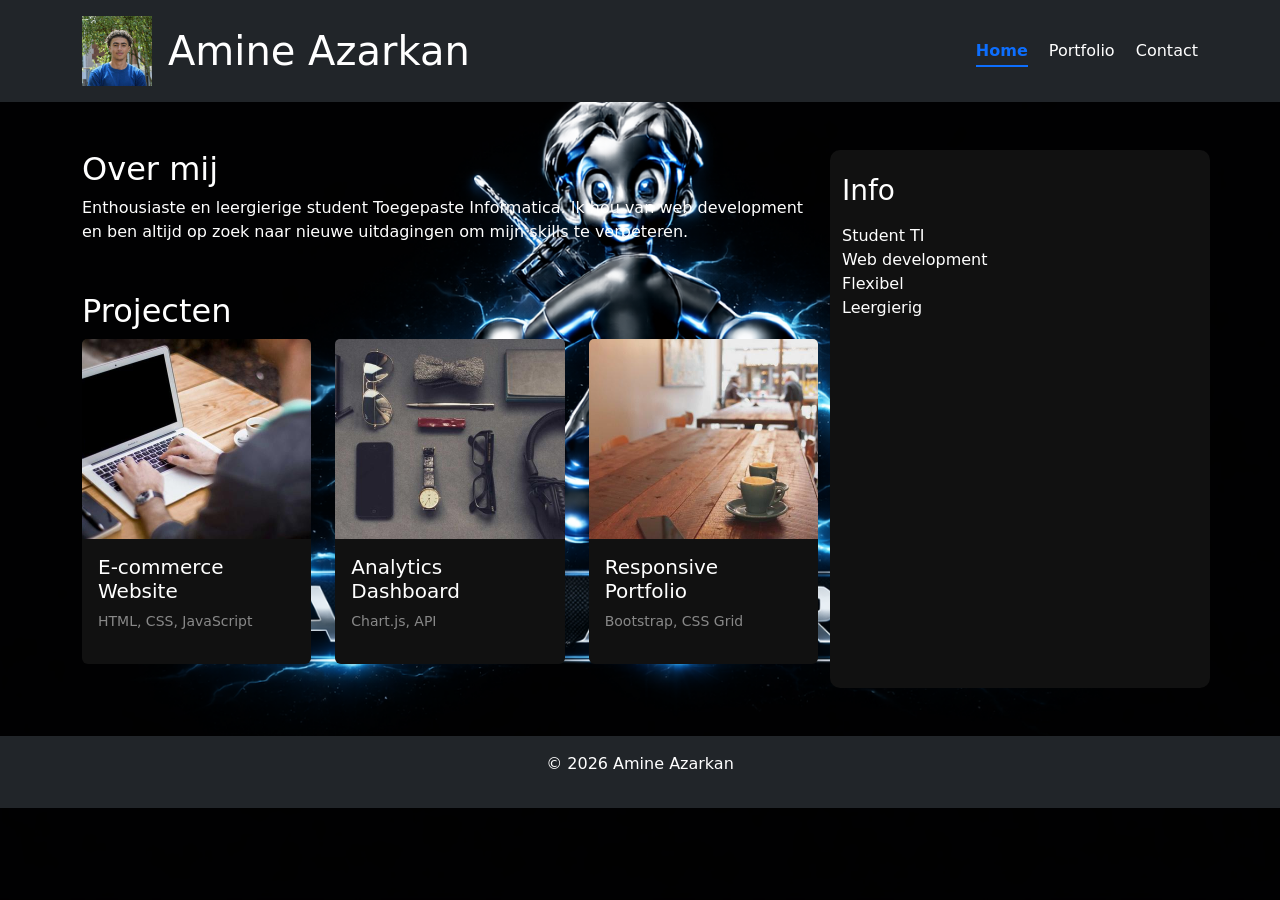
<file: index.html>
<!DOCTYPE html>
<html lang="nl">
<head>
    <meta charset="UTF-8">
    <meta name="viewport" content="width=device-width, initial-scale=1">
    <title>Amine Azarkan Portfolio - Home</title>
    <link href="https://cdn.jsdelivr.net/npm/bootstrap@5.3.3/dist/css/bootstrap.min.css" rel="stylesheet">
    <link rel="stylesheet" href="./css/styles.css">
    <link rel="stylesheet" href="./css/reset.css">
</head>

<body>

<header class="navbar-custom p-3 bg-dark">
    <div class="container d-flex justify-content-between align-items-center">
        <a href="index.html">
            <img src="./assets/amine.png" alt="Logo" class="me-3" style="height: 70px;">
        </a>
        <h1 class="mb-0 text-white">Amine Azarkan</h1>
        <nav class="ms-auto">
            <a href="index.html" class="text-white me-3 active">Home</a>
            <a href="portfolio.html" class="text-white me-3">Portfolio</a>
            <a href="contact.html" class="text-white">Contact</a>
        </nav>
    </div>
</header>

<div class="container mt-5">
    <div class="row">
        <main class="col-lg-8 col-md-8 col-sm-12">
            <section>
                <h2>Over mij</h2>
                <p>Enthousiaste en leergierige student Toegepaste Informatica. Ik hou van web development en ben altijd op zoek naar nieuwe uitdagingen om mijn skills te verbeteren.</p>
            </section>

            <section class="mt-5">
                <h2>Projecten</h2>
                <div class="row">
                    <div class="col-md-4 col-sm-6 mb-4">
                        <div class="card">
                            <a href="project1.html">
                                <img src="/assets/E-commerceWebsite.jpg" class="card-img-top" alt="Project 1">
                            </a>
                            <div class="card-body">
                                <h5 class="card-title"><a href="project1.html">E-commerce Website</a></h5>
                                <p class="small text-white-50">HTML, CSS, JavaScript</p>
                            </div>
                        </div>
                    </div>

                    <div class="col-md-4 col-sm-6 mb-4">
                        <div class="card">
                            <a href="project2.html">
                                <img src="/assets/AnalyticsDashboard.jpg" class="card-img-top" alt="Project 2">
                            </a>
                            <div class="card-body">
                                <h5 class="card-title"><a href="project2.html">Analytics Dashboard</a></h5>
                                <p class="small text-white-50">Chart.js, API</p>
                            </div>
                        </div>
                    </div>

                    <div class="col-md-4 col-sm-6 mb-4">
                        <div class="card">
                            <a href="project3.html">
                                <img src="/assets/ResposivePortfolio.jpg" class="card-img-top" alt="Project 3">
                            </a>
                            <div class="card-body">
                                <h5 class="card-title"><a href="project3.html">Responsive Portfolio</a></h5>
                                <p class="small text-white-50">Bootstrap, CSS Grid</p>
                            </div>
                        </div>
                    </div>
                </div>
            </section>
        </main>

        <aside class="col-lg-4 col-md-4 col-sm-12">
            <h3 class="text-white">Info</h3>
            <ul class="text-white list-unstyled">
                <li>Student TI</li>
                <li>Web development</li>
                <li>Flexibel</li>
                <li>Leergierig</li>
            </ul>
        </aside>
    </div>
</div>

<footer class="bg-dark text-white text-center p-3 mt-5">
    <p>&copy; <span id="year"></span> Amine Azarkan</p>
</footer>
<script src="./js/script.js"></script>
</body>
</html>
</file>
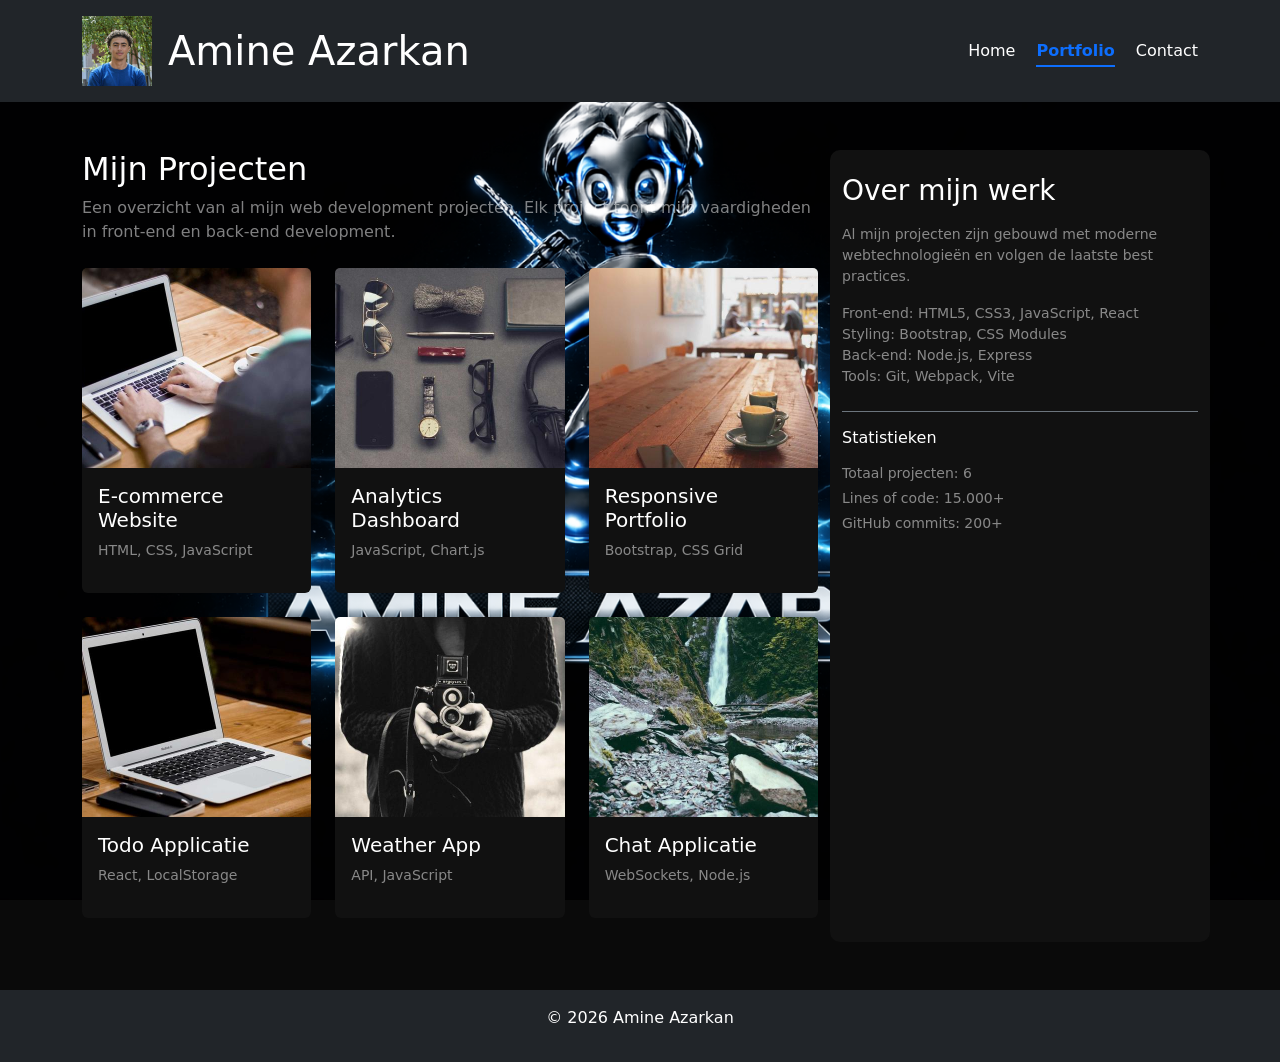
<file: portfolio.html>
<!DOCTYPE html>
<html lang="nl">
<head>
    <meta charset="UTF-8">
    <meta name="viewport" content="width=device-width, initial-scale=1">
    <title>Amine Azarkan Portfolio - Alle Projecten</title>
    <link href="https://cdn.jsdelivr.net/npm/bootstrap@5.3.3/dist/css/bootstrap.min.css" rel="stylesheet">
    <link rel="stylesheet" href="./css/styles.css">
    <link rel="stylesheet" href="./css/reset.css">
</head>

<body>

<header class="navbar-custom p-3 bg-dark">
    <div class="container d-flex justify-content-between align-items-center">
        <a href="index.html">
            <img src="./assets/amine.png" alt="Logo" class="me-3" style="height: 70px;">
        </a>
        <h1 class="mb-0 text-white">Amine Azarkan</h1>
        <nav class="ms-auto">
            <a href="index.html" class="text-white me-3">Home</a>
            <a href="portfolio.html" class="text-white me-3 active">Portfolio</a>
            <a href="contact.html" class="text-white">Contact</a>
        </nav>
    </div>
</header>

<div class="container mt-5">
    <div class="row">
        <main class="col-lg-8 col-md-8 col-sm-12">
            <h2>Mijn Projecten</h2>
            <p class="text-white-50 mb-4">Een overzicht van al mijn web development projecten. Elk project toont mijn vaardigheden in front-end en back-end development.</p>
            <section class="row">
                <div class="col-md-4 col-sm-6 mb-4">
                    <div class="card">
                        <a href="project1.html">
                            <img src="/assets/E-commerceWebsite.jpg" class="card-img-top" alt="E-commerce Website">
                        </a>
                        <div class="card-body">
                            <h5 class="card-title">
                                <a href="project1.html">E-commerce Website</a>
                            </h5>
                            <p class="small text-white-50">HTML, CSS, JavaScript</p>
                        </div>
                    </div>
                </div>

                <div class="col-md-4 col-sm-6 mb-4">
                    <div class="card">
                        <a href="project2.html">
                            <img src="/assets/AnalyticsDashboard.jpg" class="card-img-top" alt="Analytics Dashboard">
                        </a>
                        <div class="card-body">
                            <h5 class="card-title">
                                <a href="project2.html">Analytics Dashboard</a>
                            </h5>
                            <p class="small text-white-50">JavaScript, Chart.js</p>
                        </div>
                    </div>
                </div>

                <div class="col-md-4 col-sm-6 mb-4">
                    <div class="card">
                        <a href="project3.html">
                            <img src="/assets/ResposivePortfolio.jpg" class="card-img-top" alt="Responsive Portfolio">
                        </a>
                        <div class="card-body">
                            <h5 class="card-title">
                                <a href="project3.html">Responsive Portfolio</a>
                            </h5>
                            <p class="small text-white-50">Bootstrap, CSS Grid</p>
                        </div>
                    </div>
                </div>

                <div class="col-md-4 col-sm-6 mb-4">
                    <div class="card">
                        <a href="project4.html">
                            <img src="/assets/TodoApplicatie.jpg" class="card-img-top" alt="Todo App">
                        </a>
                        <div class="card-body">
                            <h5 class="card-title">
                                <a href="project4.html">Todo Applicatie</a>
                            </h5>
                            <p class="small text-white-50">React, LocalStorage</p>
                        </div>
                    </div>
                </div>

                <div class="col-md-4 col-sm-6 mb-4">
                    <div class="card">
                        <a href="project5.html">
                            <img src="/assets/WeatherApp.jpg" class="card-img-top" alt="Weather App">
                        </a>
                        <div class="card-body">
                            <h5 class="card-title">
                                <a href="project5.html">Weather App</a>
                            </h5>
                            <p class="small text-white-50">API, JavaScript</p>
                        </div>
                    </div>
                </div>

                <div class="col-md-4 col-sm-6 mb-4">
                    <div class="card">
                        <a href="project6.html">
                            <img src="/assets/ChatApplicatie.jpg" class="card-img-top" alt="Chat App">
                        </a>
                        <div class="card-body">
                            <h5 class="card-title">
                                <a href="project6.html">Chat Applicatie</a>
                            </h5>
                            <p class="small text-white-50">WebSockets, Node.js</p>
                        </div>
                    </div>
                </div>
            </section>
        </main>

        <aside class="col-lg-4 col-md-4 col-sm-12">
            <h3 class="text-white">Over mijn werk</h3>
            <p class="text-white-50 small">Al mijn projecten zijn gebouwd met moderne webtechnologieën en volgen de laatste best practices.</p>
            <ul class="text-white-50 small list-unstyled mt-3">
                <li>Front-end: HTML5, CSS3, JavaScript, React</li>
                <li>Styling: Bootstrap, CSS Modules</li>
                <li>Back-end: Node.js, Express</li>
                <li>Tools: Git, Webpack, Vite</li>
            </ul>
            <div class="mt-4 pt-3 border-top border-secondary">
                <h4 class="text-white fs-6">Statistieken</h4>
                <p class="text-white-50 small mb-1">Totaal projecten: 6</p>
                <p class="text-white-50 small mb-1">Lines of code: 15.000+</p>
                <p class="text-white-50 small">GitHub commits: 200+</p>
            </div>
        </aside>
    </div>
</div>

<footer class="bg-dark text-white text-center p-3 mt-5">
    <p>&copy; <span id="year"></span> Amine Azarkan</p>
</footer>
<script src="./js/script.js"></script>
</body>
</html>
</file>
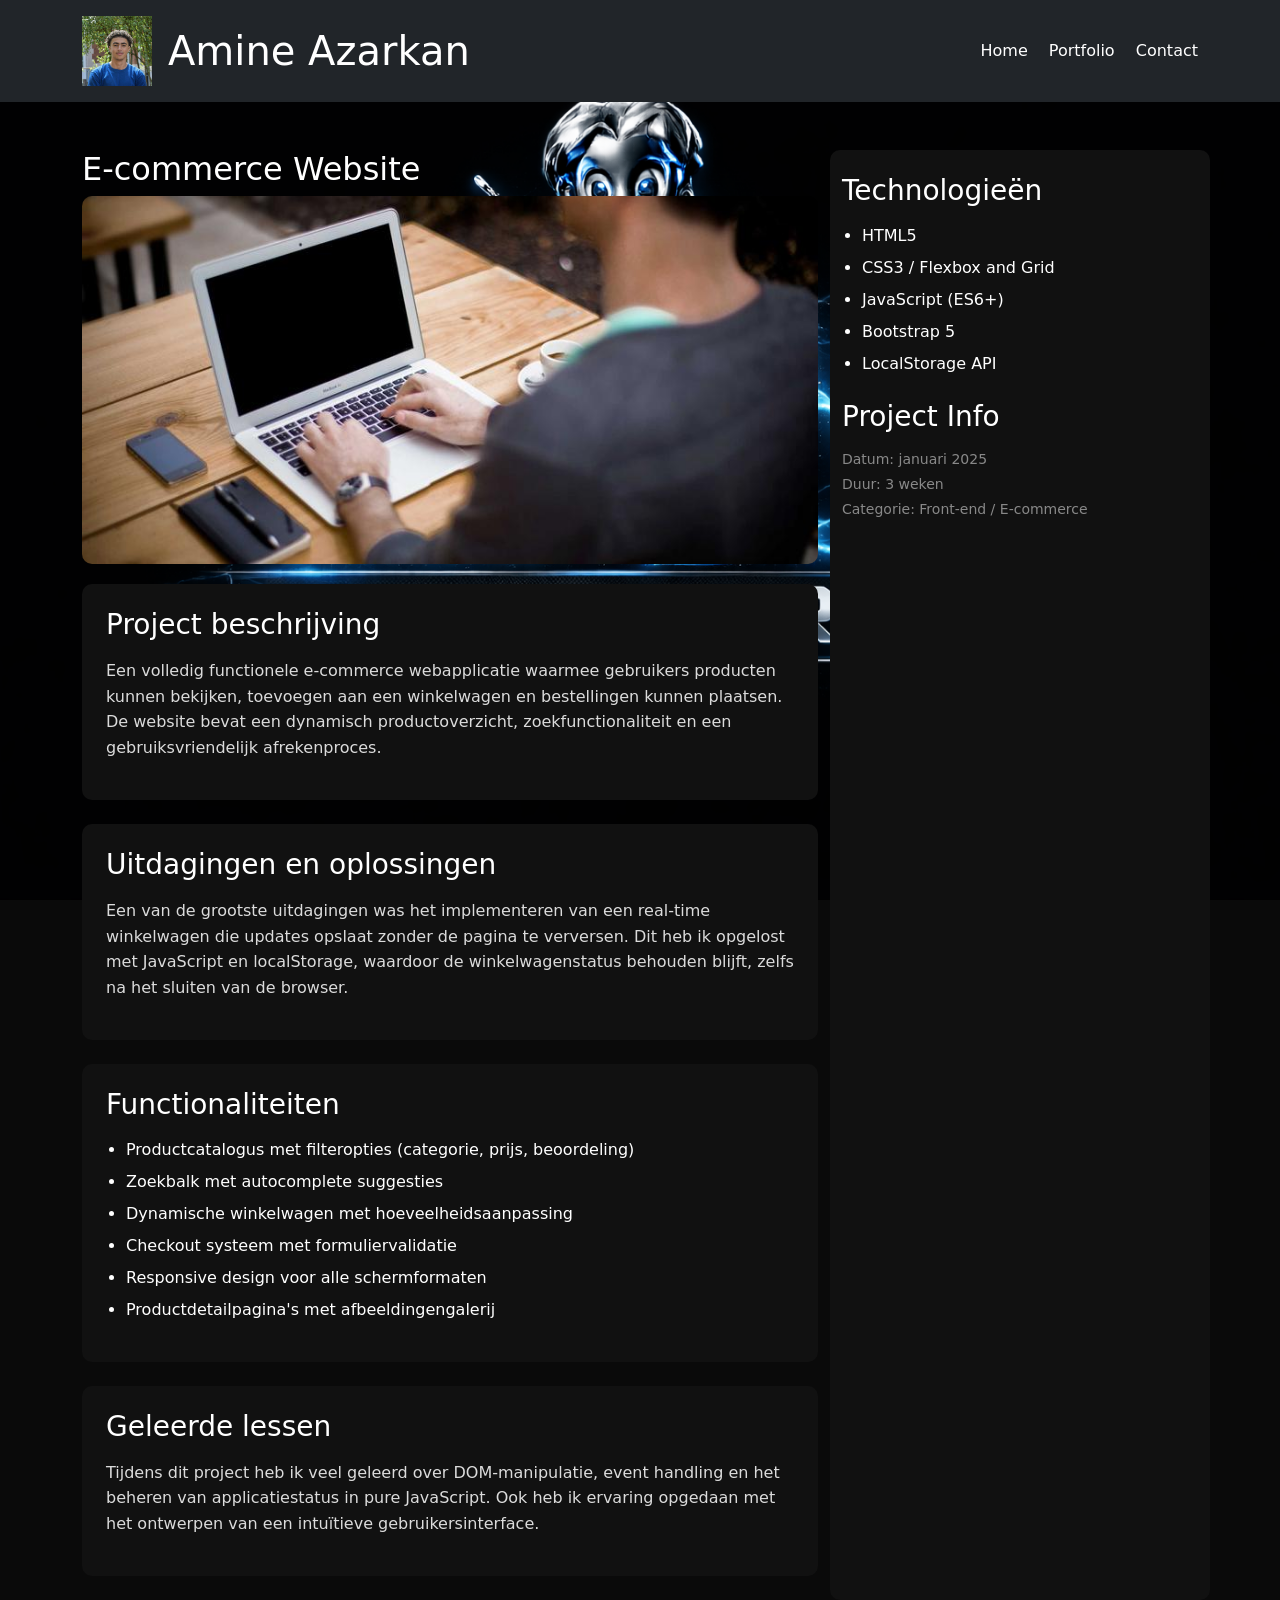
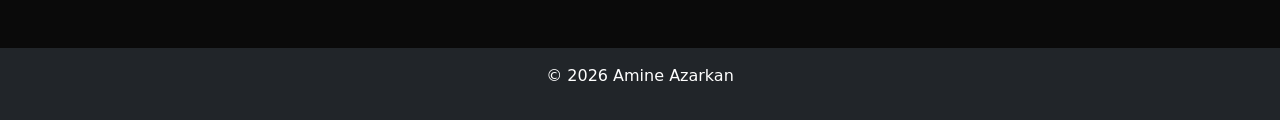
<file: project1.html>
<!DOCTYPE html>
<html lang="nl">
<head>
    <meta charset="UTF-8">
    <meta name="viewport" content="width=device-width, initial-scale=1">
    <title>Amine Azarkan Portfolio - E-commerce Website</title>
    <link href="https://cdn.jsdelivr.net/npm/bootstrap@5.3.3/dist/css/bootstrap.min.css" rel="stylesheet">
    <link rel="stylesheet" href="./css/styles.css">
    <link rel="stylesheet" href="./css/reset.css">
</head>

<body>

<header class="navbar-custom p-3 bg-dark">
    <div class="container d-flex justify-content-between align-items-center">
        <a href="index.html">
            <img src="./assets/amine.png" alt="Logo" class="me-3" style="height: 70px;">
        </a>
        <h1 class="mb-0 text-white">Amine Azarkan</h1>
        <nav class="ms-auto">
            <a href="index.html" class="text-white me-3">Home</a>
            <a href="portfolio.html" class="text-white me-3">Portfolio</a>
            <a href="contact.html" class="text-white">Contact</a>
        </nav>
    </div>
</header>

<div class="container mt-5">
    <div class="row">
        <main class="col-lg-8 col-md-8 col-sm-12">
            <h2>E-commerce Website</h2>
            <img src="/assets/E-commerceWebsite.jpg" class="project-detail-img" alt="E-commerce Website">
            
            <div class="project-content">
                <h3>Project beschrijving</h3>
                <p>Een volledig functionele e-commerce webapplicatie waarmee gebruikers producten kunnen bekijken, toevoegen aan een winkelwagen en bestellingen kunnen plaatsen. De website bevat een dynamisch productoverzicht, zoekfunctionaliteit en een gebruiksvriendelijk afrekenproces.</p>
            </div>
            
            <div class="project-content">
                <h3>Uitdagingen en oplossingen</h3>
                <p>Een van de grootste uitdagingen was het implementeren van een real-time winkelwagen die updates opslaat zonder de pagina te verversen. Dit heb ik opgelost met JavaScript en localStorage, waardoor de winkelwagenstatus behouden blijft, zelfs na het sluiten van de browser.</p>
            </div>
            
            <div class="project-content">
                <h3>Functionaliteiten</h3>
                <ul class="tech-list">
                    <li>Productcatalogus met filteropties (categorie, prijs, beoordeling)</li>
                    <li>Zoekbalk met autocomplete suggesties</li>
                    <li>Dynamische winkelwagen met hoeveelheidsaanpassing</li>
                    <li>Checkout systeem met formuliervalidatie</li>
                    <li>Responsive design voor alle schermformaten</li>
                    <li>Productdetailpagina's met afbeeldingengalerij</li>
                </ul>
            </div>
            
            <div class="project-content">
                <h3>Geleerde lessen</h3>
                <p>Tijdens dit project heb ik veel geleerd over DOM-manipulatie, event handling en het beheren van applicatiestatus in pure JavaScript. Ook heb ik ervaring opgedaan met het ontwerpen van een intuïtieve gebruikersinterface.</p>
            </div>
        </main>

        <aside class="col-lg-4 col-md-4 col-sm-12">
            <h3>Technologieën</h3>
            <ul class="tech-list">
                <li>HTML5</li>
                <li>CSS3 / Flexbox and Grid</li>
                <li>JavaScript (ES6+)</li>
                <li>Bootstrap 5</li>
                <li>LocalStorage API</li>
            </ul>
            <h3 class="mt-4">Project Info</h3>
            <p class="text-white-50 small mb-1">Datum: januari 2025</p>
            <p class="text-white-50 small mb-1">Duur: 3 weken</p>
            <p class="text-white-50 small">Categorie: Front-end / E-commerce</p>
        </aside>
    </div>
</div>

<footer class="bg-dark text-white text-center p-3 mt-5">
    <p>&copy; <span id="year"></span> Amine Azarkan</p>
</footer>
<script src="./js/script.js"></script>
</body>
</html>
</file>
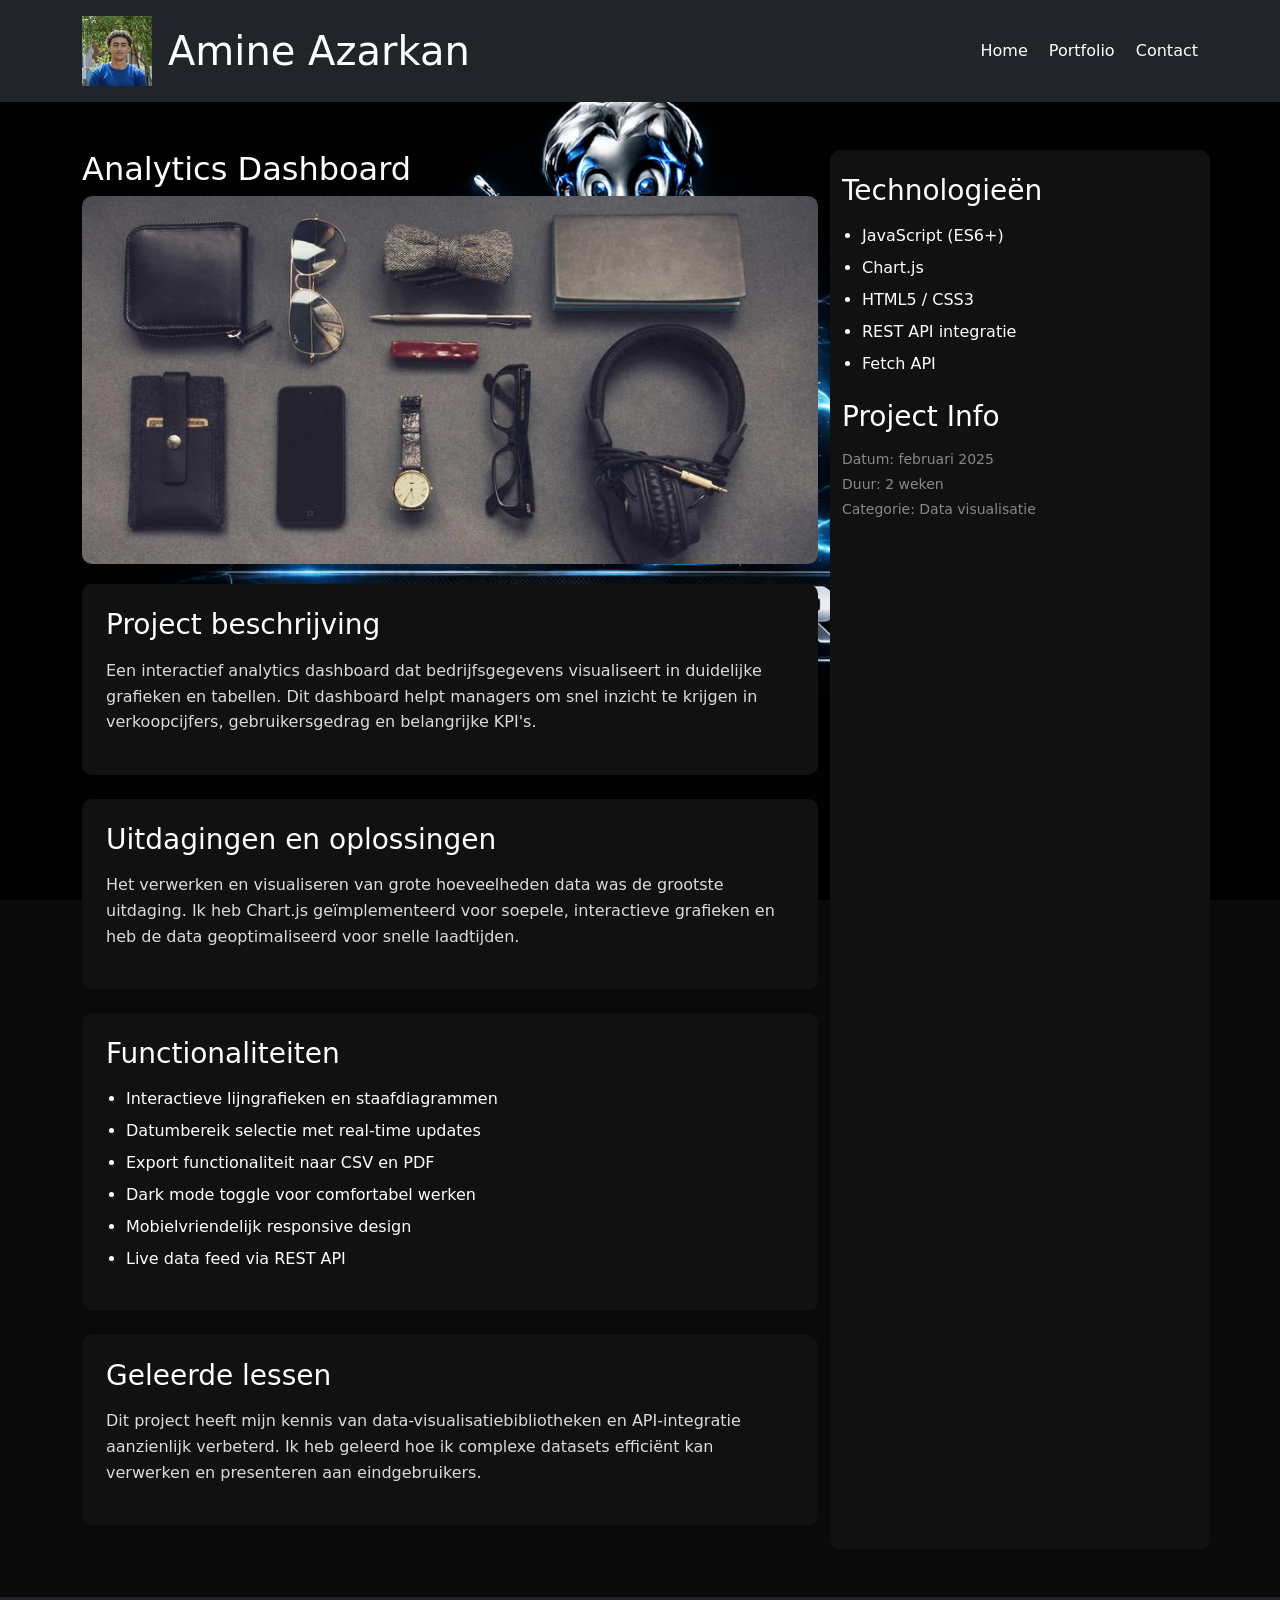
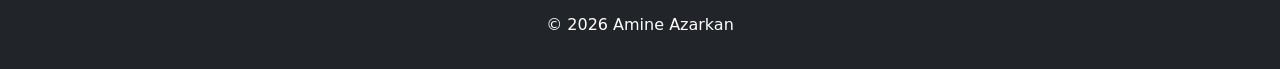
<file: project2.html>
<!DOCTYPE html>
<html lang="nl">
<head>
    <meta charset="UTF-8">
    <meta name="viewport" content="width=device-width, initial-scale=1">
    <title>Amine Azarkan Portfolio - Analytics Dashboard</title>
    <link href="https://cdn.jsdelivr.net/npm/bootstrap@5.3.3/dist/css/bootstrap.min.css" rel="stylesheet">
    <link rel="stylesheet" href="./css/styles.css">
    <link rel="stylesheet" href="./css/reset.css">
</head>

<body>

<header class="navbar-custom p-3 bg-dark">
    <div class="container d-flex justify-content-between align-items-center">
        <a href="index.html">
            <img src="./assets/amine.png" alt="Logo" class="me-3" style="height: 70px;">
        </a>
        <h1 class="mb-0 text-white">Amine Azarkan</h1>
        <nav class="ms-auto">
            <a href="index.html" class="text-white me-3">Home</a>
            <a href="portfolio.html" class="text-white me-3">Portfolio</a>
            <a href="contact.html" class="text-white">Contact</a>
        </nav>
    </div>
</header>

<div class="container mt-5">
    <div class="row">
        <main class="col-lg-8 col-md-8 col-sm-12">
            <h2>Analytics Dashboard</h2>
            <img src="/assets/AnalyticsDashboard.jpg" class="project-detail-img" alt="Analytics Dashboard">
            
            <div class="project-content">
                <h3>Project beschrijving</h3>
                <p>Een interactief analytics dashboard dat bedrijfsgegevens visualiseert in duidelijke grafieken en tabellen. Dit dashboard helpt managers om snel inzicht te krijgen in verkoopcijfers, gebruikersgedrag en belangrijke KPI's.</p>
            </div>
            
            <div class="project-content">
                <h3>Uitdagingen en oplossingen</h3>
                <p>Het verwerken en visualiseren van grote hoeveelheden data was de grootste uitdaging. Ik heb Chart.js geïmplementeerd voor soepele, interactieve grafieken en heb de data geoptimaliseerd voor snelle laadtijden.</p>
            </div>
            
            <div class="project-content">
                <h3>Functionaliteiten</h3>
                <ul class="tech-list">
                    <li>Interactieve lijngrafieken en staafdiagrammen</li>
                    <li>Datumbereik selectie met real-time updates</li>
                    <li>Export functionaliteit naar CSV en PDF</li>
                    <li>Dark mode toggle voor comfortabel werken</li>
                    <li>Mobielvriendelijk responsive design</li>
                    <li>Live data feed via REST API</li>
                </ul>
            </div>
            
            <div class="project-content">
                <h3>Geleerde lessen</h3>
                <p>Dit project heeft mijn kennis van data-visualisatiebibliotheken en API-integratie aanzienlijk verbeterd. Ik heb geleerd hoe ik complexe datasets efficiënt kan verwerken en presenteren aan eindgebruikers.</p>
            </div>
        </main>

        <aside class="col-lg-4 col-md-4 col-sm-12">
            <h3>Technologieën</h3>
            <ul class="tech-list">
                <li>JavaScript (ES6+)</li>
                <li>Chart.js</li>
                <li>HTML5 / CSS3</li>
                <li>REST API integratie</li>
                <li>Fetch API</li>
            </ul>
            <h3 class="mt-4">Project Info</h3>
            <p class="text-white-50 small mb-1">Datum: februari 2025</p>
            <p class="text-white-50 small mb-1">Duur: 2 weken</p>
            <p class="text-white-50 small">Categorie: Data visualisatie</p>
        </aside>
    </div>
</div>

<footer class="bg-dark text-white text-center p-3 mt-5">
    <p>&copy; <span id="year"></span> Amine Azarkan</p>
</footer>
<script src="./js/script.js"></script>
</body>
</html>
</file>
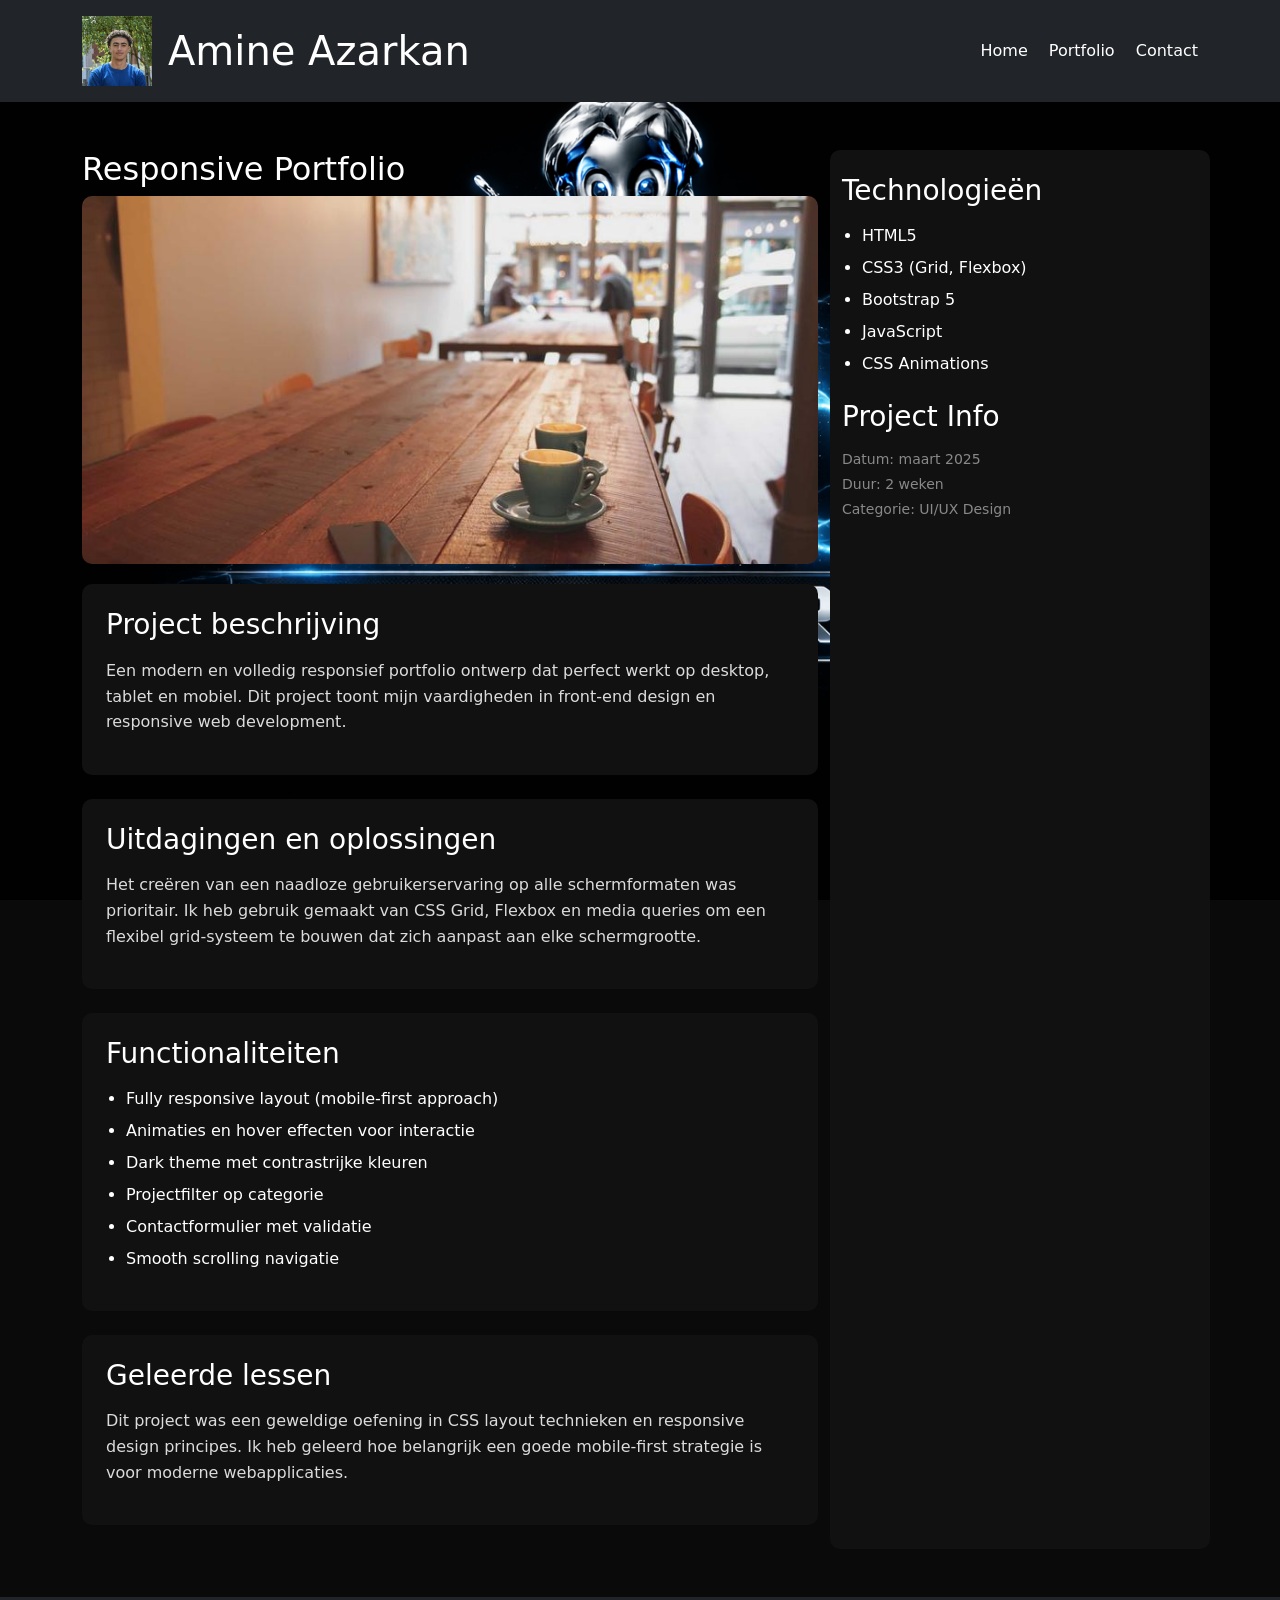
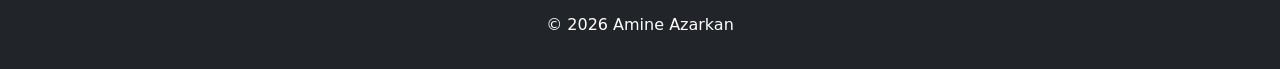
<file: project3.html>
<!DOCTYPE html>
<html lang="nl">
<head>
    <meta charset="UTF-8">
    <meta name="viewport" content="width=device-width, initial-scale=1">
    <title>Amine Azarkan Portfolio - Responsive Portfolio</title>
    <link href="https://cdn.jsdelivr.net/npm/bootstrap@5.3.3/dist/css/bootstrap.min.css" rel="stylesheet">
    <link rel="stylesheet" href="./css/styles.css">
    <link rel="stylesheet" href="./css/reset.css">
</head>

<body>

<header class="navbar-custom p-3 bg-dark">
    <div class="container d-flex justify-content-between align-items-center">
        <a href="index.html">
            <img src="./assets/amine.png" alt="Logo" class="me-3" style="height: 70px;">
        </a>
        <h1 class="mb-0 text-white">Amine Azarkan</h1>
        <nav class="ms-auto">
            <a href="index.html" class="text-white me-3">Home</a>
            <a href="portfolio.html" class="text-white me-3">Portfolio</a>
            <a href="contact.html" class="text-white">Contact</a>
        </nav>
    </div>
</header>

<div class="container mt-5">
    <div class="row">
        <main class="col-lg-8 col-md-8 col-sm-12">
            <h2>Responsive Portfolio</h2>
            <img src="/assets/ResposivePortfolio.jpg" class="project-detail-img" alt="Responsive Portfolio">
            
            <div class="project-content">
                <h3>Project beschrijving</h3>
                <p>Een modern en volledig responsief portfolio ontwerp dat perfect werkt op desktop, tablet en mobiel. Dit project toont mijn vaardigheden in front-end design en responsive web development.</p>
            </div>
            
            <div class="project-content">
                <h3>Uitdagingen en oplossingen</h3>
                <p>Het creëren van een naadloze gebruikerservaring op alle schermformaten was prioritair. Ik heb gebruik gemaakt van CSS Grid, Flexbox en media queries om een flexibel grid-systeem te bouwen dat zich aanpast aan elke schermgrootte.</p>
            </div>
            
            <div class="project-content">
                <h3>Functionaliteiten</h3>
                <ul class="tech-list">
                    <li>Fully responsive layout (mobile-first approach)</li>
                    <li>Animaties en hover effecten voor interactie</li>
                    <li>Dark theme met contrastrijke kleuren</li>
                    <li>Projectfilter op categorie</li>
                    <li>Contactformulier met validatie</li>
                    <li>Smooth scrolling navigatie</li>
                </ul>
            </div>
            
            <div class="project-content">
                <h3>Geleerde lessen</h3>
                <p>Dit project was een geweldige oefening in CSS layout technieken en responsive design principes. Ik heb geleerd hoe belangrijk een goede mobile-first strategie is voor moderne webapplicaties.</p>
            </div>
        </main>

        <aside class="col-lg-4 col-md-4 col-sm-12">
            <h3>Technologieën</h3>
            <ul class="tech-list">
                <li>HTML5</li>
                <li>CSS3 (Grid, Flexbox)</li>
                <li>Bootstrap 5</li>
                <li>JavaScript</li>
                <li>CSS Animations</li>
            </ul>
            <h3 class="mt-4">Project Info</h3>
            <p class="text-white-50 small mb-1">Datum: maart 2025</p>
            <p class="text-white-50 small mb-1">Duur: 2 weken</p>
            <p class="text-white-50 small">Categorie: UI/UX Design</p>
        </aside>
    </div>
</div>

<footer class="bg-dark text-white text-center p-3 mt-5">
    <p>&copy; <span id="year"></span> Amine Azarkan</p>
</footer>
<script src="./js/script.js"></script>
</body>
</html>
</file>
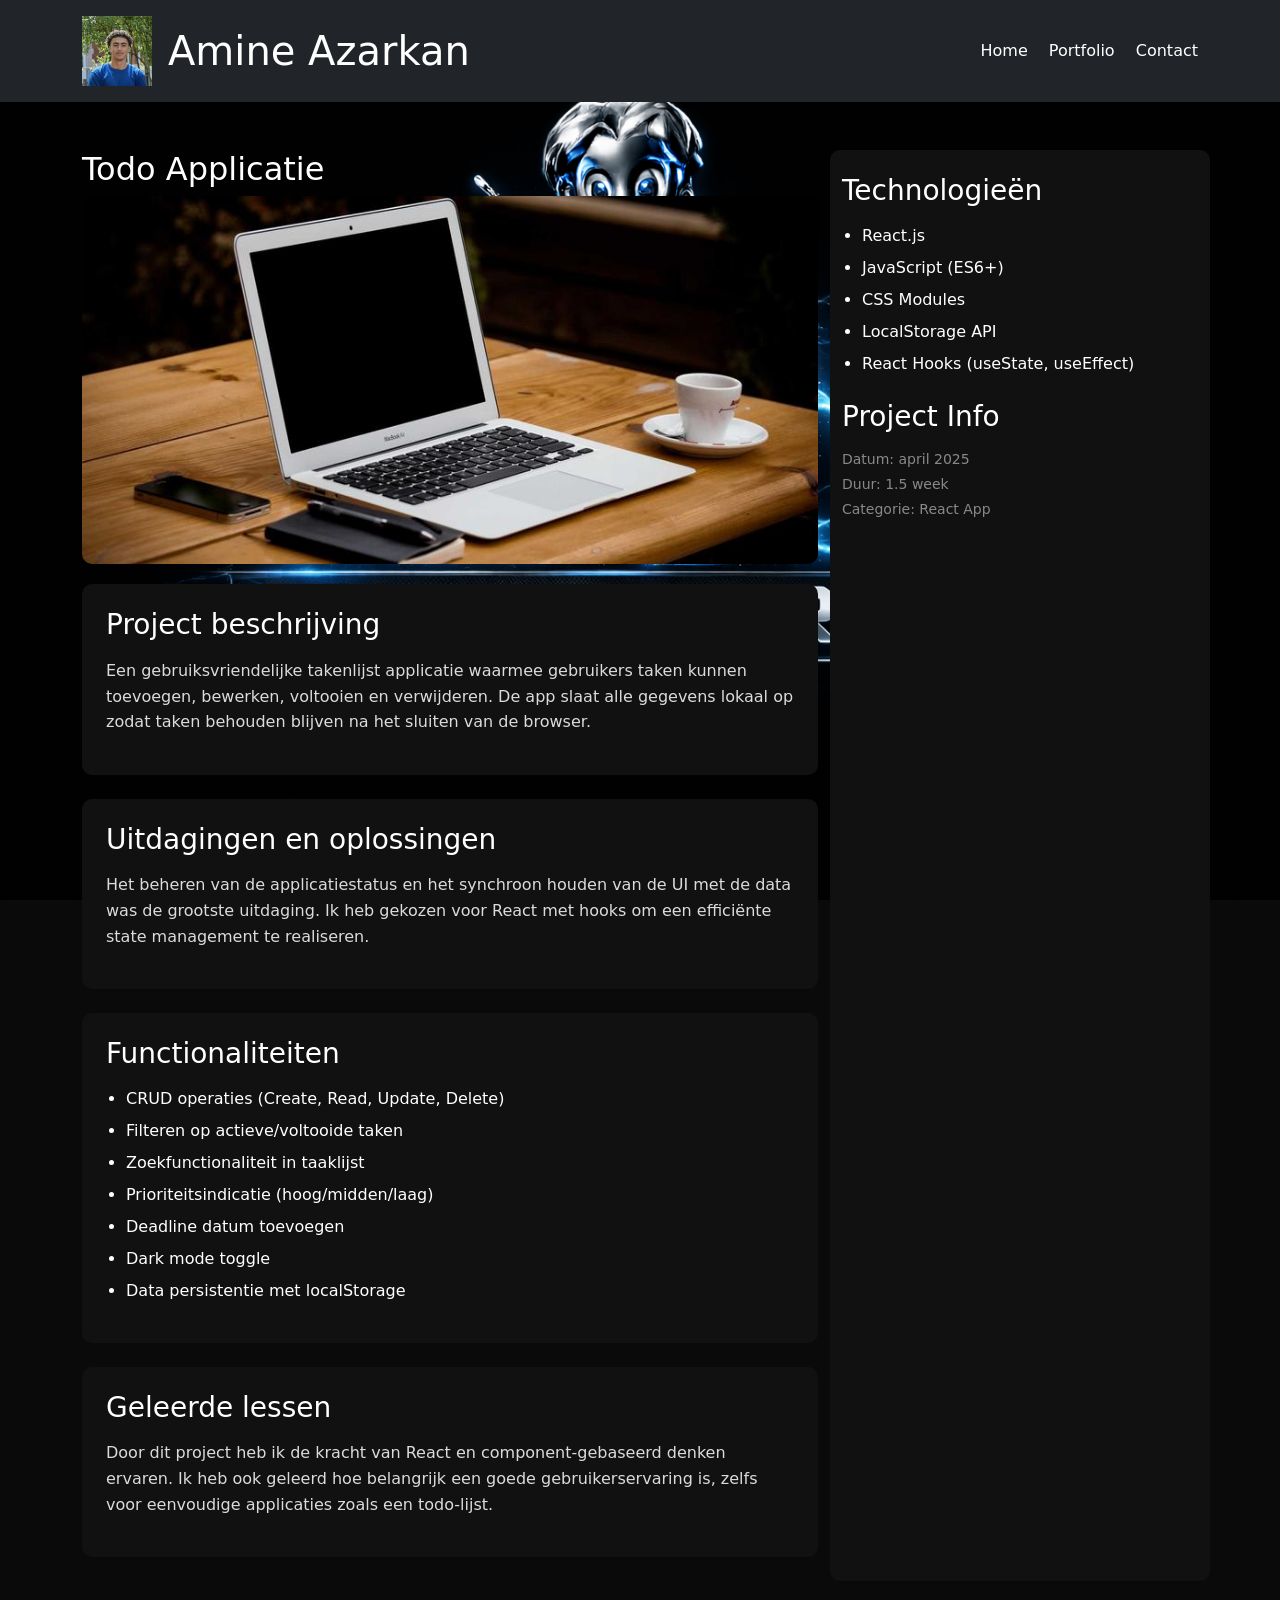
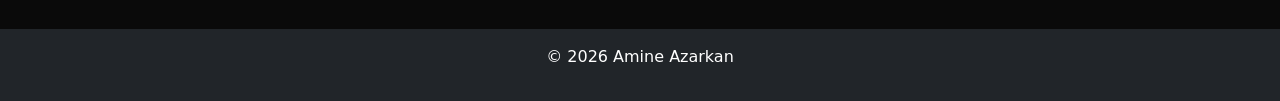
<file: project4.html>
<!DOCTYPE html>
<html lang="nl">
<head>
    <meta charset="UTF-8">
    <meta name="viewport" content="width=device-width, initial-scale=1">
    <title>Amine Azarkan Portfolio - Todo Applicatie</title>
    <link href="https://cdn.jsdelivr.net/npm/bootstrap@5.3.3/dist/css/bootstrap.min.css" rel="stylesheet">
    <link rel="stylesheet" href="./css/styles.css">
    <link rel="stylesheet" href="./css/reset.css">
</head>

<body>

<header class="navbar-custom p-3 bg-dark">
    <div class="container d-flex justify-content-between align-items-center">
        <a href="index.html">
            <img src="./assets/amine.png" alt="Logo" class="me-3" style="height: 70px;">
        </a>
        <h1 class="mb-0 text-white">Amine Azarkan</h1>
        <nav class="ms-auto">
            <a href="index.html" class="text-white me-3">Home</a>
            <a href="portfolio.html" class="text-white me-3">Portfolio</a>
            <a href="contact.html" class="text-white">Contact</a>
        </nav>
    </div>
</header>

<div class="container mt-5">
    <div class="row">
        <main class="col-lg-8 col-md-8 col-sm-12">
            <h2>Todo Applicatie</h2>
            <img src="/assets/TodoApplicatie.jpg" class="project-detail-img" alt="Todo Applicatie">
            
            <div class="project-content">
                <h3>Project beschrijving</h3>
                <p>Een gebruiksvriendelijke takenlijst applicatie waarmee gebruikers taken kunnen toevoegen, bewerken, voltooien en verwijderen. De app slaat alle gegevens lokaal op zodat taken behouden blijven na het sluiten van de browser.</p>
            </div>
            
            <div class="project-content">
                <h3>Uitdagingen en oplossingen</h3>
                <p>Het beheren van de applicatiestatus en het synchroon houden van de UI met de data was de grootste uitdaging. Ik heb gekozen voor React met hooks om een efficiënte state management te realiseren.</p>
            </div>
            
            <div class="project-content">
                <h3>Functionaliteiten</h3>
                <ul class="tech-list">
                    <li>CRUD operaties (Create, Read, Update, Delete)</li>
                    <li>Filteren op actieve/voltooide taken</li>
                    <li>Zoekfunctionaliteit in taaklijst</li>
                    <li>Prioriteitsindicatie (hoog/midden/laag)</li>
                    <li>Deadline datum toevoegen</li>
                    <li>Dark mode toggle</li>
                    <li>Data persistentie met localStorage</li>
                </ul>
            </div>
            
            <div class="project-content">
                <h3>Geleerde lessen</h3>
                <p>Door dit project heb ik de kracht van React en component-gebaseerd denken ervaren. Ik heb ook geleerd hoe belangrijk een goede gebruikerservaring is, zelfs voor eenvoudige applicaties zoals een todo-lijst.</p>
            </div>
        </main>

        <aside class="col-lg-4 col-md-4 col-sm-12">
            <h3>Technologieën</h3>
            <ul class="tech-list">
                <li>React.js</li>
                <li>JavaScript (ES6+)</li>
                <li>CSS Modules</li>
                <li>LocalStorage API</li>
                <li>React Hooks (useState, useEffect)</li>
            </ul>
            <h3 class="mt-4">Project Info</h3>
            <p class="text-white-50 small mb-1">Datum: april 2025</p>
            <p class="text-white-50 small mb-1">Duur: 1.5 week</p>
            <p class="text-white-50 small">Categorie: React App</p>
        </aside>
    </div>
</div>

<footer class="bg-dark text-white text-center p-3 mt-5">
    <p>&copy; <span id="year"></span> Amine Azarkan</p>
</footer>
<script src="./js/script.js"></script>
</body>
</html>
</file>
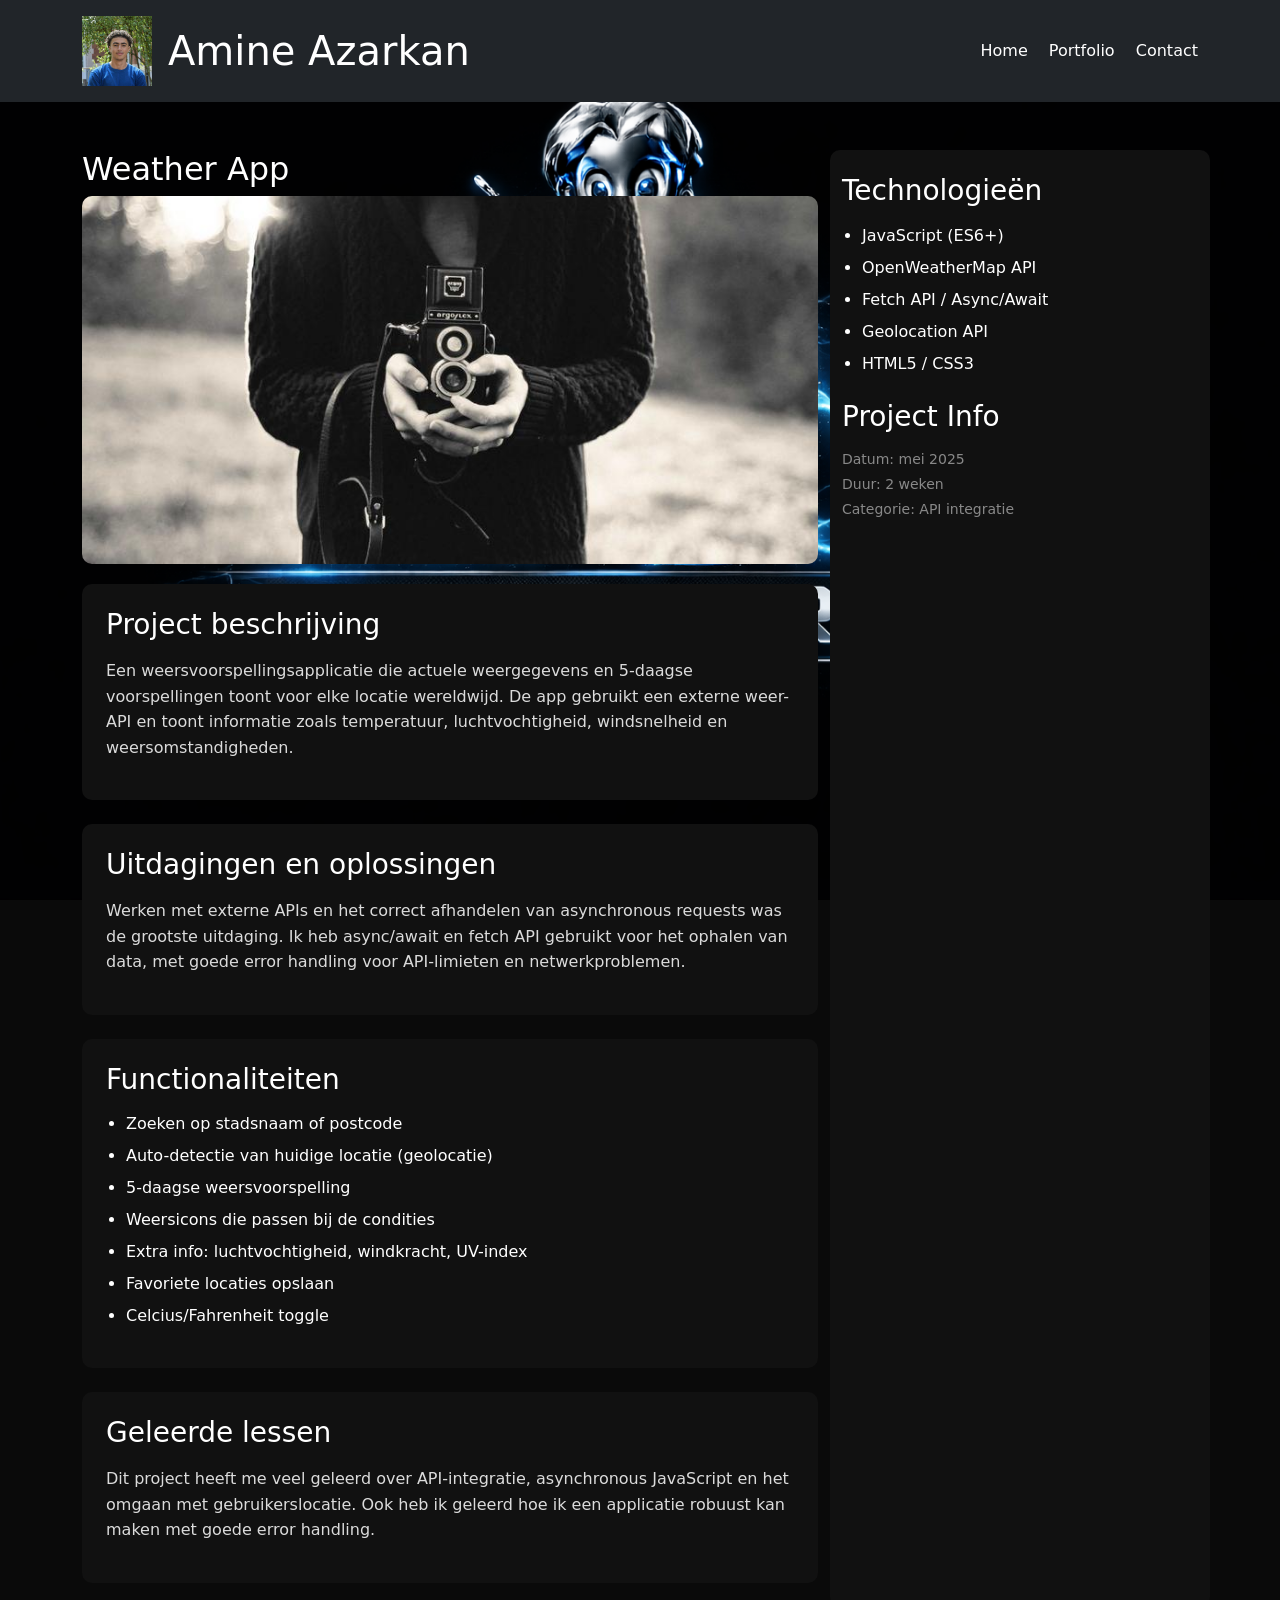
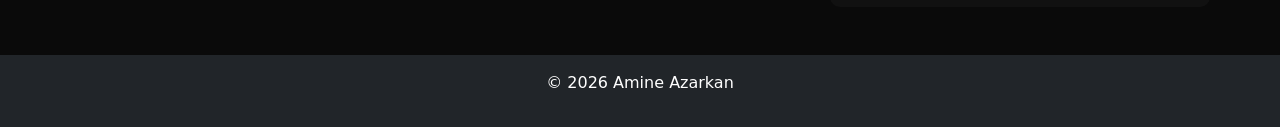
<file: project5.html>
<!DOCTYPE html>
<html lang="nl">
<head>
    <meta charset="UTF-8">
    <meta name="viewport" content="width=device-width, initial-scale=1">
    <title>Amine Azarkan Portfolio - Weather App</title>
    <link href="https://cdn.jsdelivr.net/npm/bootstrap@5.3.3/dist/css/bootstrap.min.css" rel="stylesheet">
    <link rel="stylesheet" href="./css/styles.css">
    <link rel="stylesheet" href="./css/reset.css">
</head>

<body>

<header class="navbar-custom p-3 bg-dark">
    <div class="container d-flex justify-content-between align-items-center">
        <a href="index.html">
            <img src="./assets/amine.png" alt="Logo" class="me-3" style="height: 70px;">
        </a>
        <h1 class="mb-0 text-white">Amine Azarkan</h1>
        <nav class="ms-auto">
            <a href="index.html" class="text-white me-3">Home</a>
            <a href="portfolio.html" class="text-white me-3">Portfolio</a>
            <a href="contact.html" class="text-white">Contact</a>
        </nav>
    </div>
</header>

<div class="container mt-5">
    <div class="row">
        <main class="col-lg-8 col-md-8 col-sm-12">
            <h2>Weather App</h2>
            <img src="/assets/WeatherApp.jpg" class="project-detail-img" alt="Weather App">
            
            <div class="project-content">
                <h3>Project beschrijving</h3>
                <p>Een weersvoorspellingsapplicatie die actuele weergegevens en 5-daagse voorspellingen toont voor elke locatie wereldwijd. De app gebruikt een externe weer-API en toont informatie zoals temperatuur, luchtvochtigheid, windsnelheid en weersomstandigheden.</p>
            </div>
            
            <div class="project-content">
                <h3>Uitdagingen en oplossingen</h3>
                <p>Werken met externe APIs en het correct afhandelen van asynchronous requests was de grootste uitdaging. Ik heb async/await en fetch API gebruikt voor het ophalen van data, met goede error handling voor API-limieten en netwerkproblemen.</p>
            </div>
            
            <div class="project-content">
                <h3>Functionaliteiten</h3>
                <ul class="tech-list">
                    <li>Zoeken op stadsnaam of postcode</li>
                    <li>Auto-detectie van huidige locatie (geolocatie)</li>
                    <li>5-daagse weersvoorspelling</li>
                    <li>Weersicons die passen bij de condities</li>
                    <li>Extra info: luchtvochtigheid, windkracht, UV-index</li>
                    <li>Favoriete locaties opslaan</li>
                    <li>Celcius/Fahrenheit toggle</li>
                </ul>
            </div>
            
            <div class="project-content">
                <h3>Geleerde lessen</h3>
                <p>Dit project heeft me veel geleerd over API-integratie, asynchronous JavaScript en het omgaan met gebruikerslocatie. Ook heb ik geleerd hoe ik een applicatie robuust kan maken met goede error handling.</p>
            </div>
        </main>

        <aside class="col-lg-4 col-md-4 col-sm-12">
            <h3>Technologieën</h3>
            <ul class="tech-list">
                <li>JavaScript (ES6+)</li>
                <li>OpenWeatherMap API</li>
                <li>Fetch API / Async/Await</li>
                <li>Geolocation API</li>
                <li>HTML5 / CSS3</li>
            </ul>
            <h3 class="mt-4">Project Info</h3>
            <p class="text-white-50 small mb-1">Datum: mei 2025</p>
            <p class="text-white-50 small mb-1">Duur: 2 weken</p>
            <p class="text-white-50 small">Categorie: API integratie</p>
        </aside>
    </div>
</div>

<footer class="bg-dark text-white text-center p-3 mt-5">
    <p>&copy; <span id="year"></span> Amine Azarkan</p>
</footer>
<script src="./js/script.js"></script>
</body>
</html>
</file>
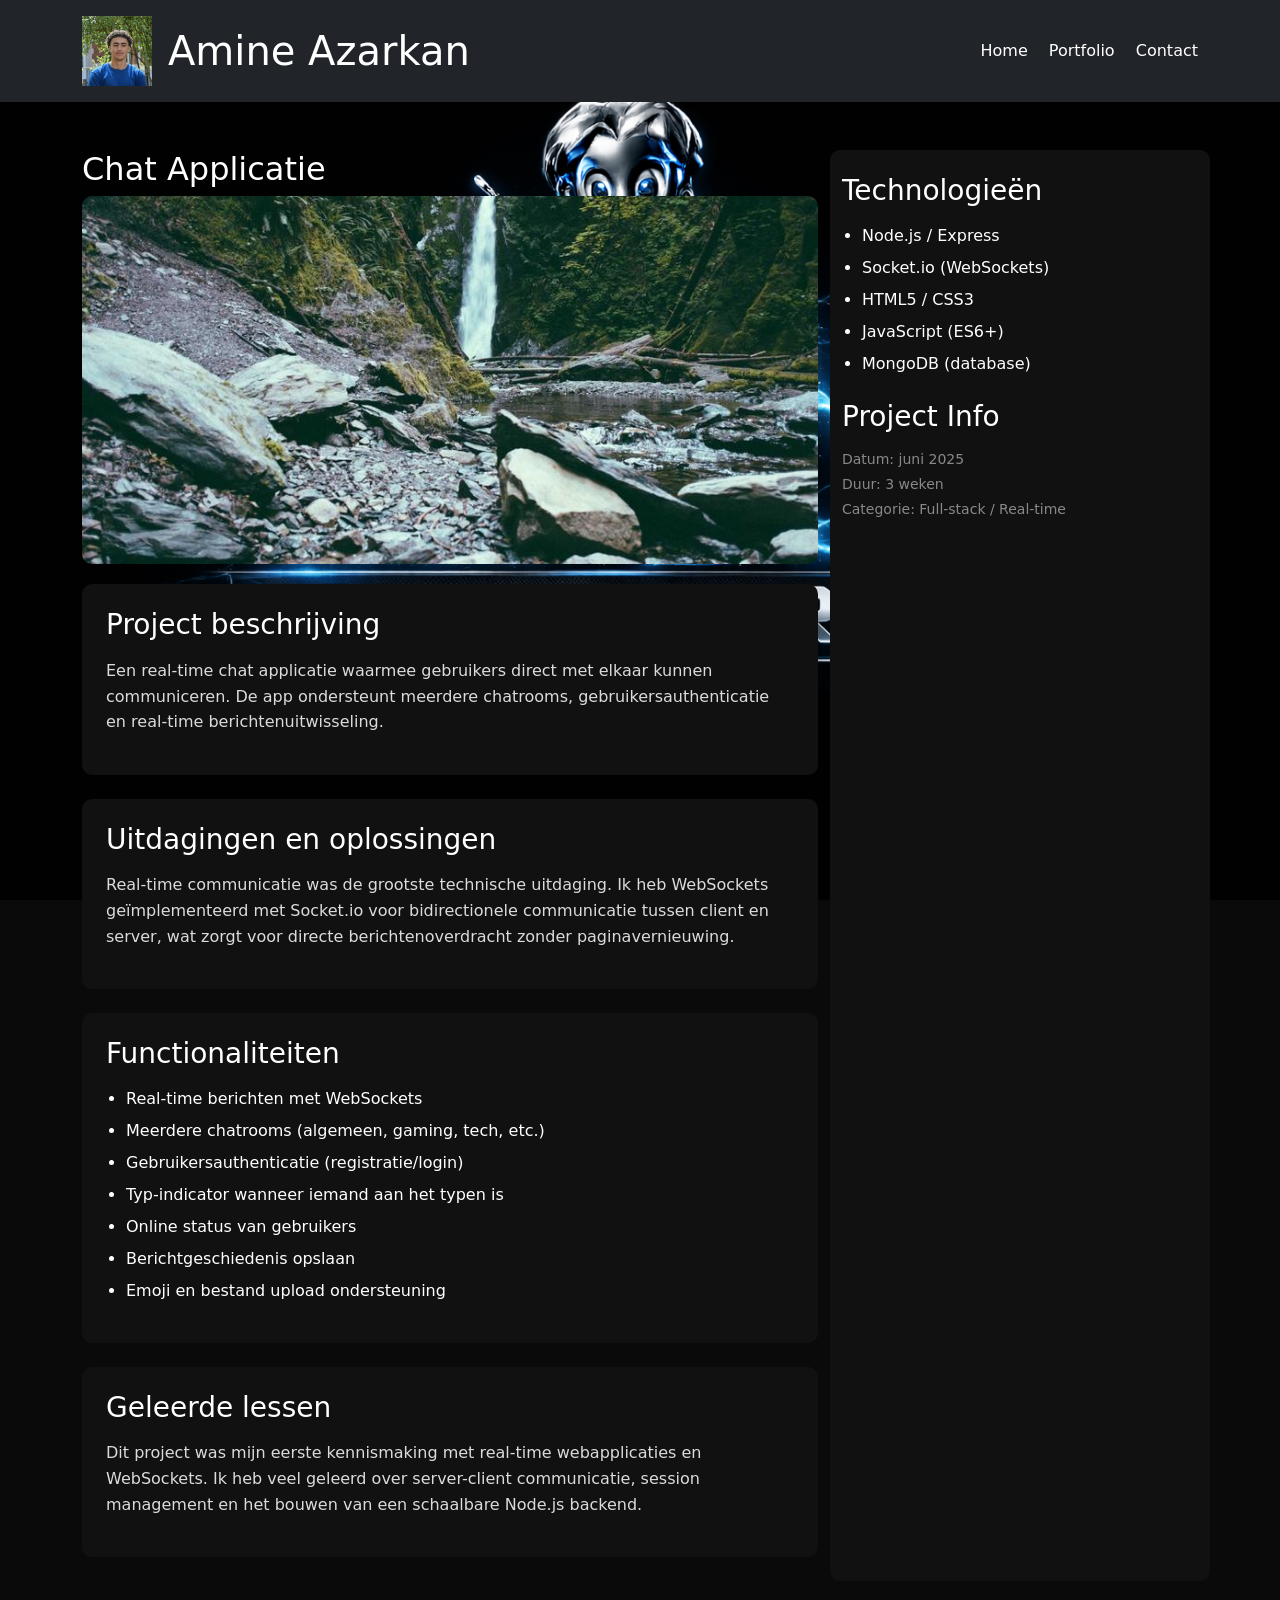
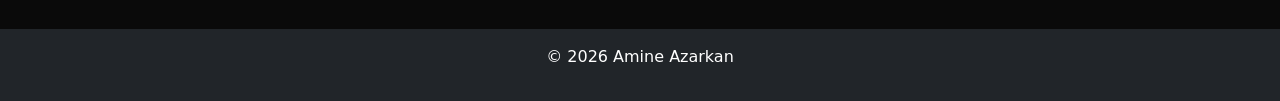
<file: project6.html>
<!DOCTYPE html>
<html lang="nl">
<head>
    <meta charset="UTF-8">
    <meta name="viewport" content="width=device-width, initial-scale=1">
    <title>Amine Azarkan Portfolio - Chat Applicatie</title>
    <link href="https://cdn.jsdelivr.net/npm/bootstrap@5.3.3/dist/css/bootstrap.min.css" rel="stylesheet">
    <link rel="stylesheet" href="./css/styles.css">
    <link rel="stylesheet" href="./css/reset.css">
</head>

<body>

<header class="navbar-custom p-3 bg-dark">
    <div class="container d-flex justify-content-between align-items-center">
        <a href="index.html">
            <img src="./assets/amine.png" alt="Logo" class="me-3" style="height: 70px;">
        </a>
        <h1 class="mb-0 text-white">Amine Azarkan</h1>
        <nav class="ms-auto">
            <a href="index.html" class="text-white me-3">Home</a>
            <a href="portfolio.html" class="text-white me-3">Portfolio</a>
            <a href="contact.html" class="text-white">Contact</a>
        </nav>
    </div>
</header>

<div class="container mt-5">
    <div class="row">
        <main class="col-lg-8 col-md-8 col-sm-12">
            <h2>Chat Applicatie</h2>
            <img src="/assets/ChatApplicatie.jpg" class="project-detail-img" alt="Chat Applicatie">
            
            <div class="project-content">
                <h3>Project beschrijving</h3>
                <p>Een real-time chat applicatie waarmee gebruikers direct met elkaar kunnen communiceren. De app ondersteunt meerdere chatrooms, gebruikersauthenticatie en real-time berichtenuitwisseling.</p>
            </div>
            
            <div class="project-content">
                <h3>Uitdagingen en oplossingen</h3>
                <p>Real-time communicatie was de grootste technische uitdaging. Ik heb WebSockets geïmplementeerd met Socket.io voor bidirectionele communicatie tussen client en server, wat zorgt voor directe berichtenoverdracht zonder paginavernieuwing.</p>
            </div>
            
            <div class="project-content">
                <h3>Functionaliteiten</h3>
                <ul class="tech-list">
                    <li>Real-time berichten met WebSockets</li>
                    <li>Meerdere chatrooms (algemeen, gaming, tech, etc.)</li>
                    <li>Gebruikersauthenticatie (registratie/login)</li>
                    <li>Typ-indicator wanneer iemand aan het typen is</li>
                    <li>Online status van gebruikers</li>
                    <li>Berichtgeschiedenis opslaan</li>
                    <li>Emoji en bestand upload ondersteuning</li>
                </ul>
            </div>
            
            <div class="project-content">
                <h3>Geleerde lessen</h3>
                <p>Dit project was mijn eerste kennismaking met real-time webapplicaties en WebSockets. Ik heb veel geleerd over server-client communicatie, session management en het bouwen van een schaalbare Node.js backend.</p>
            </div>
        </main>

        <aside class="col-lg-4 col-md-4 col-sm-12">
            <h3>Technologieën</h3>
            <ul class="tech-list">
                <li>Node.js / Express</li>
                <li>Socket.io (WebSockets)</li>
                <li>HTML5 / CSS3</li>
                <li>JavaScript (ES6+)</li>
                <li>MongoDB (database)</li>
            </ul>
            <h3 class="mt-4">Project Info</h3>
            <p class="text-white-50 small mb-1">Datum: juni 2025</p>
            <p class="text-white-50 small mb-1">Duur: 3 weken</p>
            <p class="text-white-50 small">Categorie: Full-stack / Real-time</p>
        </aside>
    </div>
</div>

<footer class="bg-dark text-white text-center p-3 mt-5">
    <p>&copy; <span id="year"></span> Amine Azarkan</p>
</footer>
<script src="./js/script.js"></script>
</body>
</html>
</file>
<file: css/styles.css>
body {
    background-color: #0a0a0a;
    color: white;
    background-image: url("../assets/logo.png");
    background-size: cover;      
    background-position: center;  
    background-repeat: no-repeat;
    background-attachment: fixed; 
}

/* Aside styling - overal hetzelfde */
aside {
    background-color: #111;
    border-radius: 10px;
    padding: 1.5rem;
}

/* Zorg dat aside op desktop naast main staat */
@media (min-width: 992px) {
    .row {
        display: flex;
        flex-wrap: wrap;
    }
    main {
        flex: 0 0 auto;
        width: 66.66666667%;
    }
    aside {
        flex: 0 0 auto;
        width: 33.33333333%;
    }
}

/* Project content blok - zelfde stijl als aside */
.project-content {
    background-color: #111;
    border-radius: 10px;
    padding: 1.5rem;
    margin-bottom: 1.5rem;
}

/* Card styling */
.card {
    background-color: #111;
    color: white;
    transition: transform 0.3s ease, box-shadow 0.3s ease;
    border: none;
}

.card:hover {
    transform: translateY(-5px);
    box-shadow: 0 8px 20px rgba(13, 110, 253, 0.2);
}

.card-img-top {
    height: 200px;
    object-fit: cover;
    background-color: #1a1a1a;
    width: 100%;
}

.card-title a {
    color: white;
    text-decoration: none;
    transition: color 0.2s ease;
}

.card-title a:hover {
    color: #0d6efd;
}

/* Navigatie active link styling - BLAUW */
nav a.active {
    color: #0d6efd !important;
    font-weight: bold;
    border-bottom: 2px solid #0d6efd;
    padding-bottom: 5px;
}

nav a {
    transition: all 0.2s ease;
}

nav a:hover {
    color: #0d6efd !important;
}

/* Form styling */
.form-control, .form-control:focus {
    background-color: #1e1e1e;
    border: 1px solid #333;
    color: white;
}

.form-control:focus {
    border-color: #0d6efd;
    box-shadow: 0 0 0 0.2rem rgba(13, 110, 253, 0.25);
}

.form-label {
    color: #ddd;
}

/* Button styling - BLAUW */
.btn-primary {
    background-color: #0d6efd;
    border: none;
    padding: 10px 24px;
    transition: all 0.2s ease;
}

.btn-primary:hover {
    background-color: #0b5ed7;
    transform: translateY(-2px);
    box-shadow: 0 4px 12px rgba(13, 110, 253, 0.3);
}

/* Project detail pagina styles */
.project-detail-img {
    width: 100%;
    border-radius: 10px;
    margin-bottom: 20px;
}

.tech-list {
    list-style: disc;
    padding-left: 20px;
    color: white;
}

.tech-list li {
    margin-bottom: 8px;
}

/* Text utilities */
.text-white-50 {
    color: rgba(255, 255, 255, 0.5);
}

/* Aside titels */
aside h3, aside h4 {
    color: white;
    margin-bottom: 1rem;
}

.project-content h3, .project-content h4 {
    color: white;
    margin-bottom: 1rem;
}

.project-content p {
    color: rgba(255, 255, 255, 0.85);
    line-height: 1.6;
}

/* Checkbox styling voor portfolio filters */
.form-check-input {
    background-color: #1e1e1e;
    border-color: #333;
}

.form-check-input:checked {
    background-color: #0d6efd;
    border-color: #0d6efd;
}

.form-check-label {
    color: white;
}

/* Link styling */
a {
    color: #0d6efd;
    text-decoration: none;
    transition: color 0.2s ease;
}

a:hover {
    color: #0b5ed7;
    text-decoration: underline;
}

/* Kaart marker popup */
.leaflet-popup-content-wrapper {
    background-color: #111;
    color: white;
    border-radius: 10px;
}

.leaflet-popup-tip {
    background-color: #111;
}

/* Responsive aanpassingen */
@media (max-width: 768px) {
    .card-img-top {
        height: 180px;
    }
    
    aside {
        margin-top: 1.5rem;
    }
    
    .project-content {
        padding: 1rem;
    }
}

/* Alert styling voor contact form */
.alert-success {
    background-color: #0d6efd;
    color: white;
    border: none;
    border-radius: 10px;
    padding: 12px;
}
.alert-danger {
    background-color: #dc3545;
    color: white;
    border: none;
    border-radius: 10px;
    padding: 12px;
}
</file>
